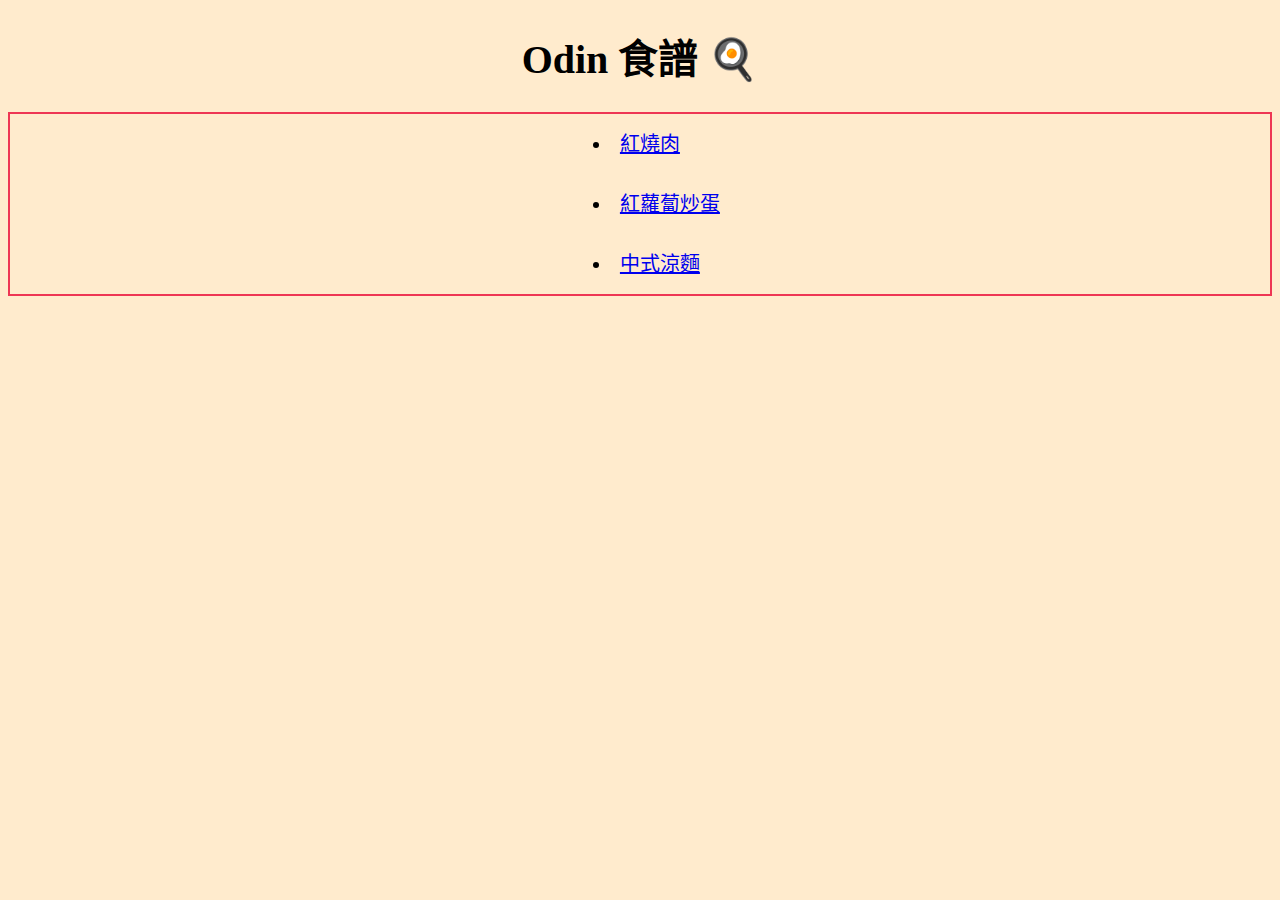
<file: index.html>
<!DOCTYPE html>
<html lang="zh-tw">
    <head>
        <meta charset="utf-8">
        <title>Odin 食譜 &#127859</title>
        <link rel="stylesheet" href="./styles/styles.css">
    </head>
    <body>
        <h1>Odin 食譜 &#127859</h1>
        <ul class="reci-navs">
            <li class="nav"><a href="./recipes/pork-braised-in-brown-sauce.html">紅燒肉</a></li>
            <li><a href="./recipes/scrambled-eggs-with-carrots.html">紅蘿蔔炒蛋</a></li>
            <li><a href="./recipes/chinese-cold-noodles.html">中式涼麵</a></li>
        </ul>
    </body>
</html>
</file>
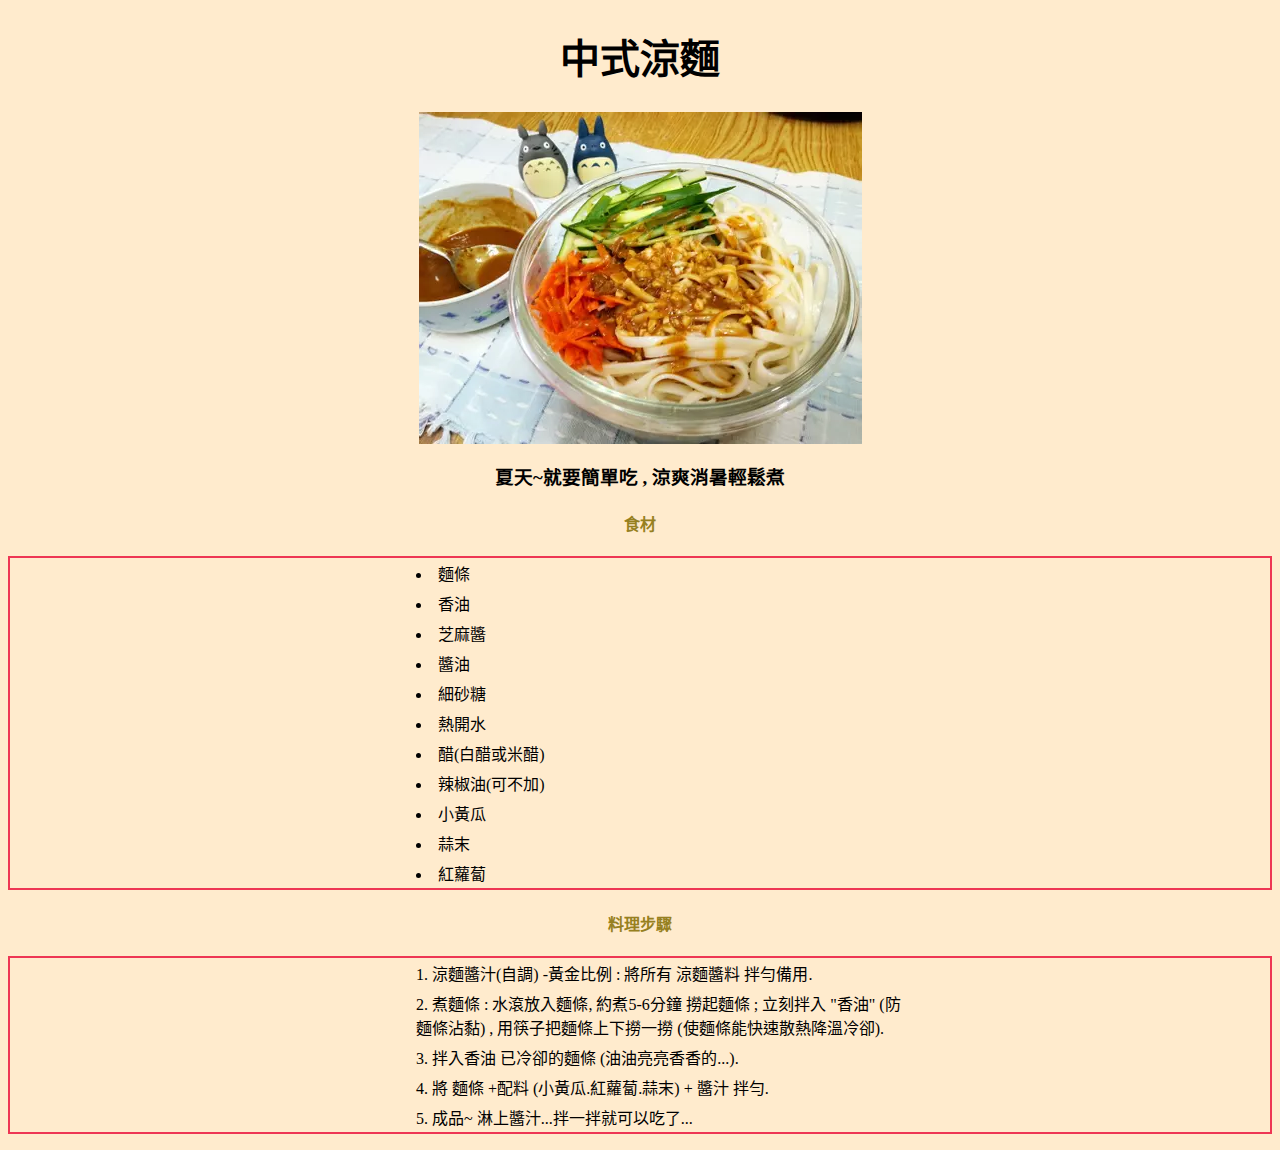
<file: recipes/chinese-cold-noodles.html>
<!DOCTYPE html>
<html lang="zh-tw">
    <head>
        <meta charset="utf-8">
        <link rel="stylesheet" href="../styles/styles.css">
        <title>Odin 食譜 - 中式涼麵</title>
    </head>
    <body>
        <h1>中式涼麵</h1>
        <img src="../imgs/chinese-cold-noodles.webp" alt="A delicous bowl of Chinese cold noodles">
        <h3>夏天~就要簡單吃 , 涼爽消暑輕鬆煮 </h3>
        <h4>食材</h4>
        <ul>
            <li>麵條</li>
            <li>香油</li>
            <li>芝麻醬</li>
            <li>醬油</li>
            <li>細砂糖</li>
            <li>熱開水</li>
            <li>醋(白醋或米醋)</li>
            <li>辣椒油(可不加)</li>
            <li>小黃瓜</li>
            <li>蒜末</li>
            <li>紅蘿蔔</li>
        </ul>
        <h4>料理步驟</h4>
        <ol>
            <li>涼麵醬汁(自調) -黃金比例 : 將所有 涼麵醬料 拌勻備用.</li>
            <li>煮麵條 : 水滾放入麵條, 約煮5-6分鐘 撈起麵條 ; 立刻拌入 "香油" (防麵條沾黏) , 用筷子把麵條上下撈一撈 (使麵條能快速散熱降溫冷卻).</li>
            <li>拌入香油 已冷卻的麵條 (油油亮亮香香的...).</li>
            <li>將 麵條 +配料 (小黃瓜.紅蘿蔔.蒜末) + 醬汁 拌勻.</li>
            <li>成品~ 淋上醬汁...拌一拌就可以吃了...</li>
        </ol>
    </body>
</html>
</file>
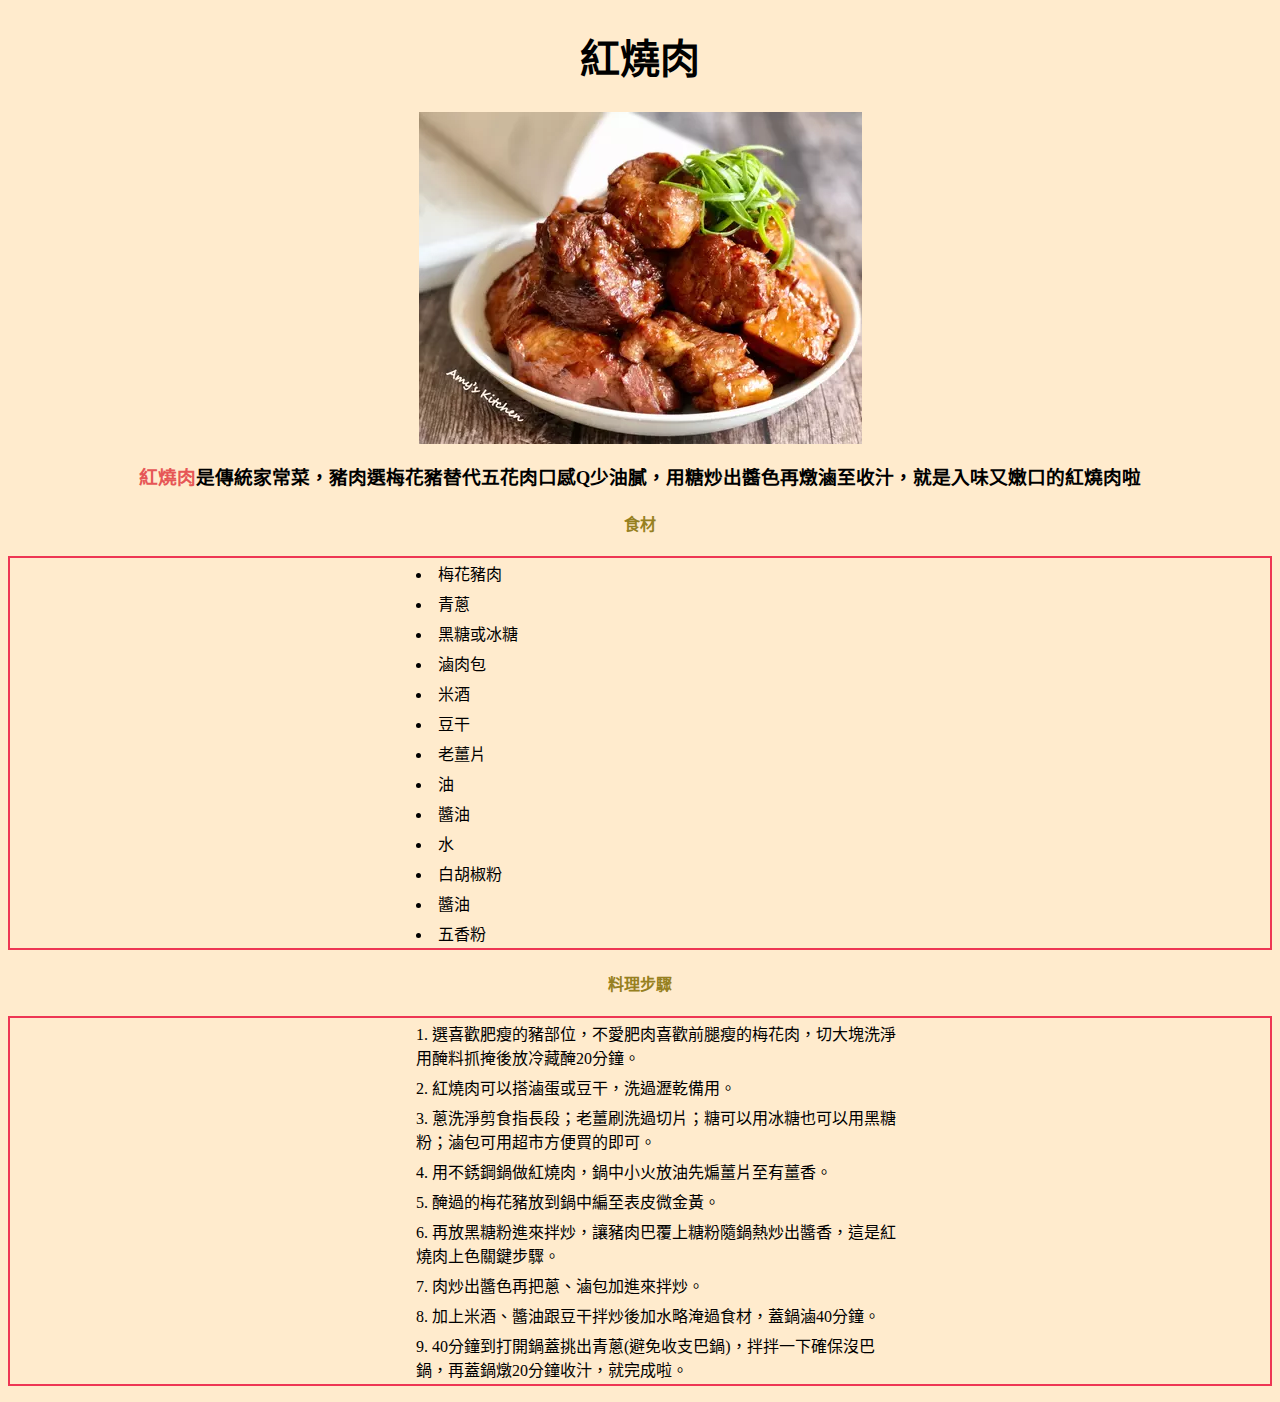
<file: recipes/pork-braised-in-brown-sauce.html>
<!DOCTYPE html>
<html lang="zh-tw">
    <head>
        <meta charset="utf-8">
        <link rel="stylesheet" href="../styles/styles.css">
        <title>Odin 食譜 - 紅燒肉</title>
    </head>
    <body>
        <h1>紅燒肉</h1>
        <div class="img"><img src="../imgs/pork-braised-in-brown-sauce.webp" alt="A delicous pork braised in brown sauce"></div>
        <h3><strong>紅燒肉</strong>是傳統家常菜，豬肉選梅花豬替代五花肉口感Q少油膩，用糖炒出醬色再燉滷至收汁，就是入味又嫩口的紅燒肉啦</h3>
        <h4>食材</h4>
        <ul>
            <li>梅花豬肉</li>
            <li>青蔥</li>
            <li>黑糖或冰糖</li>
            <li>滷肉包</li>
            <li>米酒</li>
            <li>豆干</li>
            <li>老薑片</li>
            <li>油</li>
            <li>醬油</li>
            <li>水</li>
            <li>白胡椒粉</li>
            <li>醬油</li>
            <li>五香粉</li>
        </ul>
        <h4>料理步驟</h4>
        <ol>
            <li>選喜歡肥瘦的豬部位，不愛肥肉喜歡前腿瘦的梅花肉，切大塊洗淨用醃料抓掩後放冷藏醃20分鐘。</li>
            <li>紅燒肉可以搭滷蛋或豆干，洗過瀝乾備用。</li>
            <li>蔥洗淨剪食指長段；老薑刷洗過切片；糖可以用冰糖也可以用黑糖粉；滷包可用超市方便買的即可。</li>
            <li>用不銹鋼鍋做紅燒肉，鍋中小火放油先煸薑片至有薑香。</li>
            <li>醃過的梅花豬放到鍋中編至表皮微金黃。</li>
            <li>再放黑糖粉進來拌炒，讓豬肉巴覆上糖粉隨鍋熱炒出醬香，這是紅燒肉上色關鍵步驟。</li>
            <li>肉炒出醬色再把蔥、滷包加進來拌炒。</li>
            <li>加上米酒、醬油跟豆干拌炒後加水略淹過食材，蓋鍋滷40分鐘。</li>
            <li>40分鐘到打開鍋蓋挑出青蔥(避免收支巴鍋)，拌拌一下確保沒巴鍋，再蓋鍋燉20分鐘收汁，就完成啦。</li>
        </ol>
    </body>
</html>
</file>
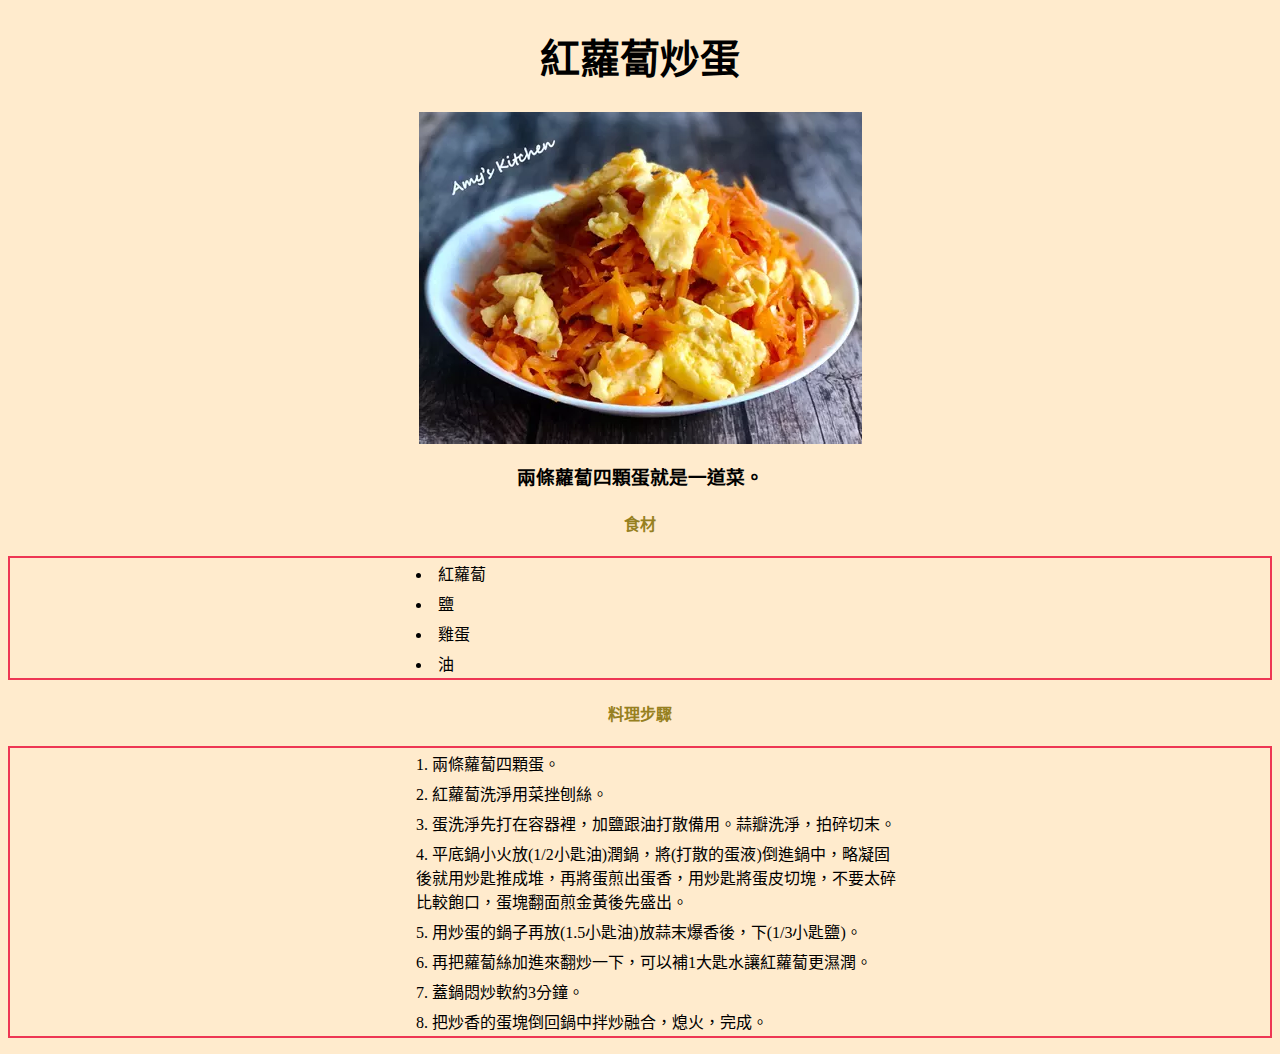
<file: recipes/scrambled-eggs-with-carrots.html>
<!DOCTYPE html>
<html lang="zh-tw">
    <head>
        <meta charset="utf-8">
        <link rel="stylesheet" href="../styles/styles.css">
        <title>Odin 食譜 - 紅蘿蔔炒蛋</title>
    </head>
    <body>
        <h1>紅蘿蔔炒蛋</h1>
        <img src="../imgs/scrambled-eggs-with-carrots.webp" alt="A delicous plate of scrambled-eggs-with-carrots">
        <h3>兩條蘿蔔四顆蛋就是一道菜。</h3>
        <h4>食材</h4>
        <ul>
            <li>紅蘿蔔</li>
            <li>鹽</li>
            <li>雞蛋</li>
            <li>油</li>
        </ul>
        <h4>料理步驟</h4>
        <ol>
            <li>兩條蘿蔔四顆蛋。</li>
            <li>紅蘿蔔洗淨用菜挫刨絲。</li>
            <li>蛋洗淨先打在容器裡，加鹽跟油打散備用。蒜瓣洗淨，拍碎切末。</li>
            <li>平底鍋小火放(1/2小匙油)潤鍋，將(打散的蛋液)倒進鍋中，略凝固後就用炒匙推成堆，再將蛋煎出蛋香，用炒匙將蛋皮切塊，不要太碎比較飽口，蛋塊翻面煎金黃後先盛出。</li>
            <li>用炒蛋的鍋子再放(1.5小匙油)放蒜末爆香後，下(1/3小匙鹽)。</li>
            <li>再把蘿蔔絲加進來翻炒一下，可以補1大匙水讓紅蘿蔔更濕潤。</li>
            <li>蓋鍋悶炒軟約3分鐘。</li>
            <li>把炒香的蛋塊倒回鍋中拌炒融合，熄火，完成。</li>
        </ol>
    </body>
</html>
</file>
<file: styles/styles.css>
body {
    background-color:blanchedalmond;
}

h1 {
    font-size: 40px;
    text-align: center;
}

h3, h4 {
    text-align: center;
}

h4 {
    color:rgb(150, 128, 32);
}

ul,ol {
    list-style-position: inside;
    border: 2px double rgb(238, 54, 84);
}

.reci-navs>li {
    width: 11%;
    margin: 0 auto;
    padding: 10px;
}

img {
    text-align: center;
    margin: 0 auto;
    display: block;
}

.nav,
.nav~li {
    line-height: 2em;
    font-size: 20px;
}
h4~ul>li, h4~ol>li {
    width: 40%;
    margin: 0 auto;
    padding: 3px;
}
li>a:hover {
    color: rgb(240, 36, 36);
    font-size: 2em;
}

strong {
    color:rgb(230, 86, 86);
}
</file>
